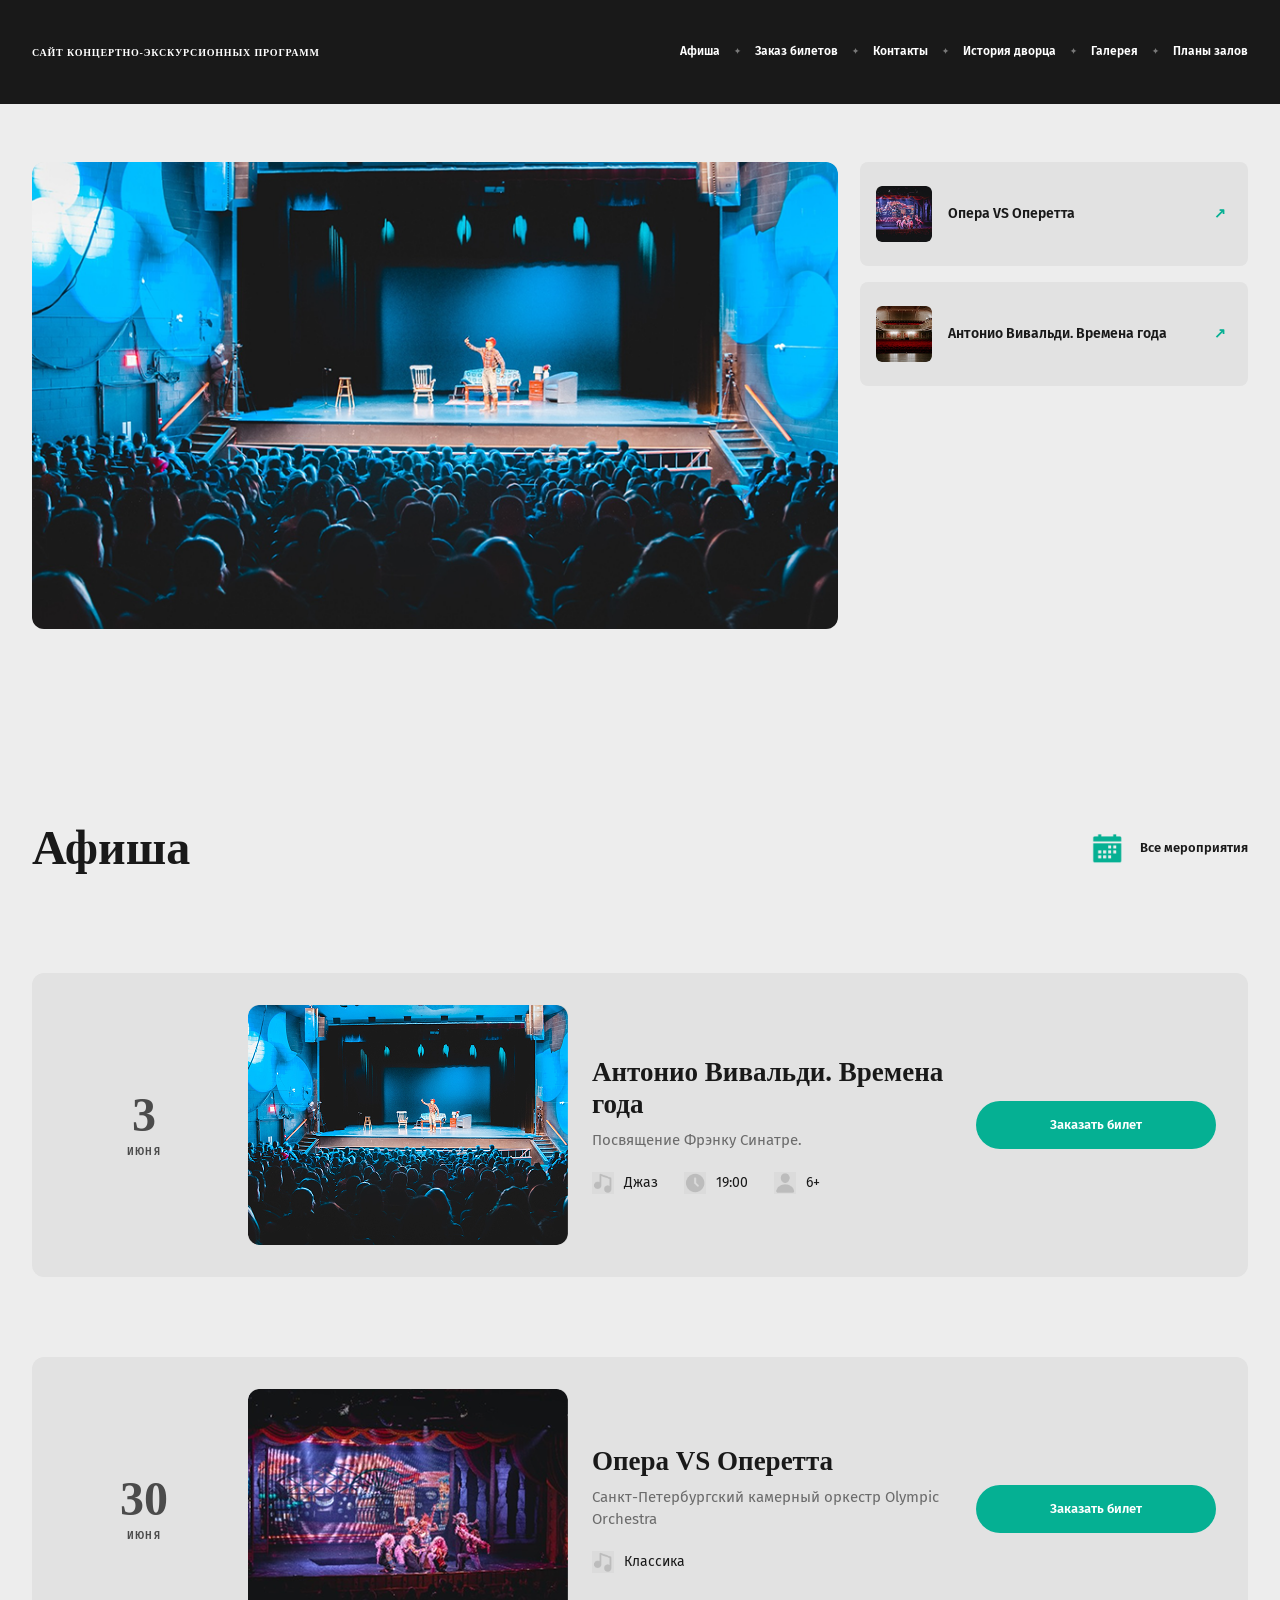
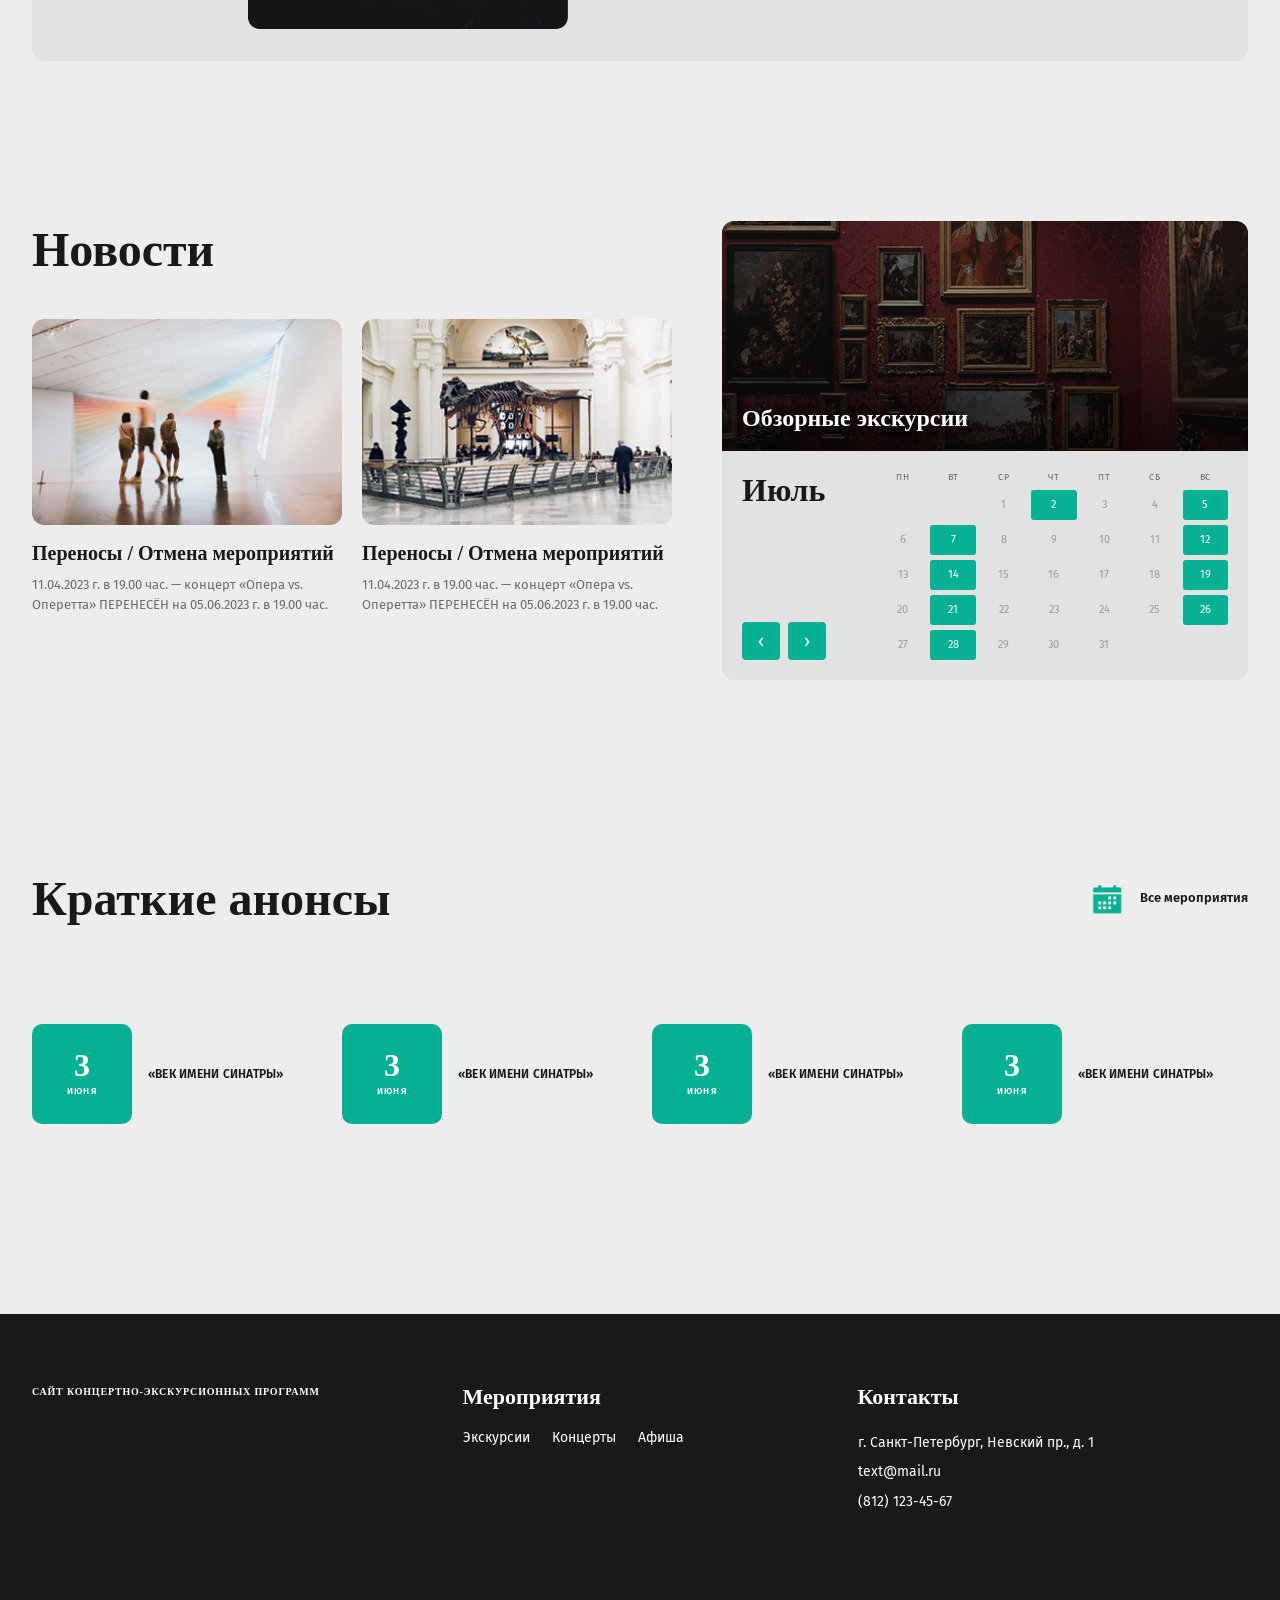
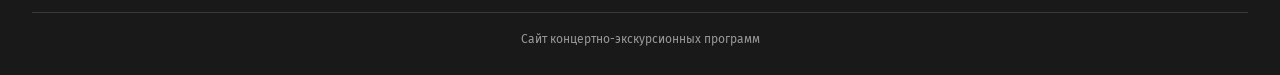
<file: index.html>
<!DOCTYPE html>
<html lang="ru">
<head>
  <meta charset="utf-8">
  <meta name="viewport" content="width=device-width, initial-scale=1">
  <title>Сайт концертно-экскурсионных программ — афиша и экскурсии</title>
  <meta name="description" content="Афиша концертов и обзорных экскурсий, краткие анонсы и календарь свободных дат.">
  <meta name="theme-color" content="#191919">
  <link rel="icon" href="assets/favicon.svg" type="image/svg+xml">
  <link rel="stylesheet" href="styles/style.css">
</head>
<body>
  <header class="site-header">
    <div class="container site-header__inner">
      <a class="site-logo" href="index.html">Сайт концертно-экскурсионных программ</a>
      <nav class="site-nav" aria-label="Основная навигация">
        <ul class="site-nav__list">
          <li><a href="afisha.html">Афиша</a></li>
          <li><a href="event.html">Заказ билетов</a></li>
          <li><a href="contacts.html">Контакты</a></li>
          <li><a href="index.html#about">История дворца</a></li>
          <li><a href="index.html#news">Галерея</a></li>
          <li><a href="index.html#calendar">Планы залов</a></li>
        </ul>
      </nav>
    </div>
  </header>

  <main>
    <section class="container hero" aria-label="Ближайшие программы">
      <figure class="hero__poster">
        <img src="assets/images/theater.png" width="856" height="515" alt="Театральная сцена и зрительный зал">
      </figure>
      <ul class="hero__links">
        <li>
          <a class="announce-link" href="event.html">
            <img class="announce-link__thumb" src="assets/images/opera-thumb.png" width="56" height="56" alt="">
            <span>Опера VS Оперетта</span>
            <span class="announce-link__arrow" aria-hidden="true">↗</span>
          </a>
        </li>
        <li>
          <a class="announce-link" href="event.html">
            <img class="announce-link__thumb" src="assets/images/hall.png" width="56" height="56" alt="">
            <span>Антонио Вивальди. Времена года</span>
            <span class="announce-link__arrow" aria-hidden="true">↗</span>
          </a>
        </li>
      </ul>
    </section>

    <section class="container section" id="poster">
      <div class="section-head">
        <h1 class="section-head__title">Афиша</h1>
        <a class="section-head__all" href="afisha.html">Все мероприятия</a>
      </div>

      <ul class="event-list">
        <li>
          <article class="event-card">
            <p class="event-card__date">
              <span class="event-card__day">3</span>
              <span class="event-card__month">июня</span>
            </p>
            <img class="event-card__poster" src="assets/images/vivaldi.png" width="320" height="240" loading="lazy" alt="Зрительный зал на концерте">
            <div class="event-card__info">
              <h2 class="event-card__title">Антонио Вивальди. Времена года</h2>
              <p class="event-card__subtitle">Посвящение Фрэнку Синатре.</p>
              <ul class="meta">
                <li class="meta__item meta__item--genre">Джаз</li>
                <li class="meta__item meta__item--time"><time datetime="19:00">19:00</time></li>
                <li class="meta__item meta__item--age">6+</li>
              </ul>
            </div>
            <a class="button" href="event.html">Заказать билет</a>
          </article>
        </li>
        <li>
          <article class="event-card">
            <p class="event-card__date">
              <span class="event-card__day">30</span>
              <span class="event-card__month">июня</span>
            </p>
            <img class="event-card__poster" src="assets/images/opera.png" width="320" height="240" loading="lazy" alt="Артисты оперетты на сцене">
            <div class="event-card__info">
              <h2 class="event-card__title">Опера VS Оперетта</h2>
              <p class="event-card__subtitle">Санкт-Петербургский камерный оркестр Olympic Orchestra</p>
              <ul class="meta">
                <li class="meta__item meta__item--genre">Классика</li>
              </ul>
            </div>
            <a class="button" href="event.html">Заказать билет</a>
          </article>
        </li>
      </ul>
    </section>

    <div class="container feature-row">
      <section class="news" id="news">
        <h2 class="news__title">Новости</h2>
        <div class="news__grid">
          <article class="news-card">
            <img class="news-card__image" src="assets/images/news-gallery.png" width="240" height="160" loading="lazy" alt="Выставочный зал">
            <h3 class="news-card__title">Переносы / Отмена мероприятий</h3>
            <p class="news-card__text">11.04.2023 г. в 19.00 час. — концерт «Опера vs. Оперетта» ПЕРЕНЕСЁН на 05.06.2023 г. в 19.00 час.</p>
          </article>
          <article class="news-card">
            <img class="news-card__image" src="assets/images/news-museum.png" width="240" height="160" loading="lazy" alt="Экспозиция музея">
            <h3 class="news-card__title">Переносы / Отмена мероприятий</h3>
            <p class="news-card__text">11.04.2023 г. в 19.00 час. — концерт «Опера vs. Оперетта» ПЕРЕНЕСЁН на 05.06.2023 г. в 19.00 час.</p>
          </article>
        </div>
      </section>

      <aside class="excursions" id="calendar">
        <div class="excursions__cover">
          <img src="assets/images/excursion-cover.png" width="526" height="236" loading="lazy" alt="Исторический интерьер с картинами">
          <h2 class="excursions__title">Обзорные экскурсии</h2>
        </div>

        <div class="calendar" data-calendar>
          <div class="calendar__side">
            <h3 class="calendar__month" data-calendar-title aria-live="polite">Июль</h3>
            <div class="calendar__controls">
              <button class="calendar__arrow" type="button" data-calendar-prev aria-label="Предыдущий месяц">‹</button>
              <button class="calendar__arrow" type="button" data-calendar-next aria-label="Следующий месяц">›</button>
            </div>
          </div>
          <div class="calendar__board">
            <div class="calendar__weekdays" aria-hidden="true">
              <span>Пн</span><span>Вт</span><span>Ср</span><span>Чт</span><span>Пт</span><span>Сб</span><span>Вс</span>
            </div>
            <div class="calendar__days" data-calendar-grid role="group" aria-label="Календарь экскурсий"></div>
          </div>
        </div>
      </aside>
    </div>

    <section class="container section section--last" id="about">
      <div class="section-head">
        <h2 class="section-head__title">Краткие анонсы</h2>
        <a class="section-head__all" href="afisha.html">Все мероприятия</a>
      </div>
      <div class="promo-grid">
        <article class="promo">
          <time class="promo__badge" datetime="2023-06-03">
            <span class="promo__day">3</span>
            <span class="promo__month">июня</span>
          </time>
          <p class="promo__text">«Век имени Синатры»</p>
        </article>
        <article class="promo">
          <time class="promo__badge" datetime="2023-06-03">
            <span class="promo__day">3</span>
            <span class="promo__month">июня</span>
          </time>
          <p class="promo__text">«Век имени Синатры»</p>
        </article>
        <article class="promo">
          <time class="promo__badge" datetime="2023-06-03">
            <span class="promo__day">3</span>
            <span class="promo__month">июня</span>
          </time>
          <p class="promo__text">«Век имени Синатры»</p>
        </article>
        <article class="promo">
          <time class="promo__badge" datetime="2023-06-03">
            <span class="promo__day">3</span>
            <span class="promo__month">июня</span>
          </time>
          <p class="promo__text">«Век имени Синатры»</p>
        </article>
      </div>
    </section>
  </main>

  <footer class="site-footer">
    <div class="container">
      <div class="site-footer__top">
        <a class="site-logo" href="index.html">Сайт концертно-экскурсионных программ</a>
        <div class="footer-block">
          <h2 class="footer-block__title">Мероприятия</h2>
          <nav class="footer-links" aria-label="Мероприятия">
            <a href="index.html#calendar">Экскурсии</a>
            <a href="afisha.html">Концерты</a>
            <a href="afisha.html">Афиша</a>
          </nav>
        </div>
        <div class="footer-block">
          <h2 class="footer-block__title">Контакты</h2>
          <address class="footer-contact">
            <p>г. Санкт-Петербург, Невский пр., д. 1</p>
            <a href="mailto:text@mail.ru">text@mail.ru</a>
            <a href="tel:+78121234567">(812) 123-45-67</a>
          </address>
        </div>
      </div>
      <p class="site-footer__note">Сайт концертно-экскурсионных программ</p>
    </div>
  </footer>

  <script src="scripts/main.js"></script>
</body>
</html>
</file>
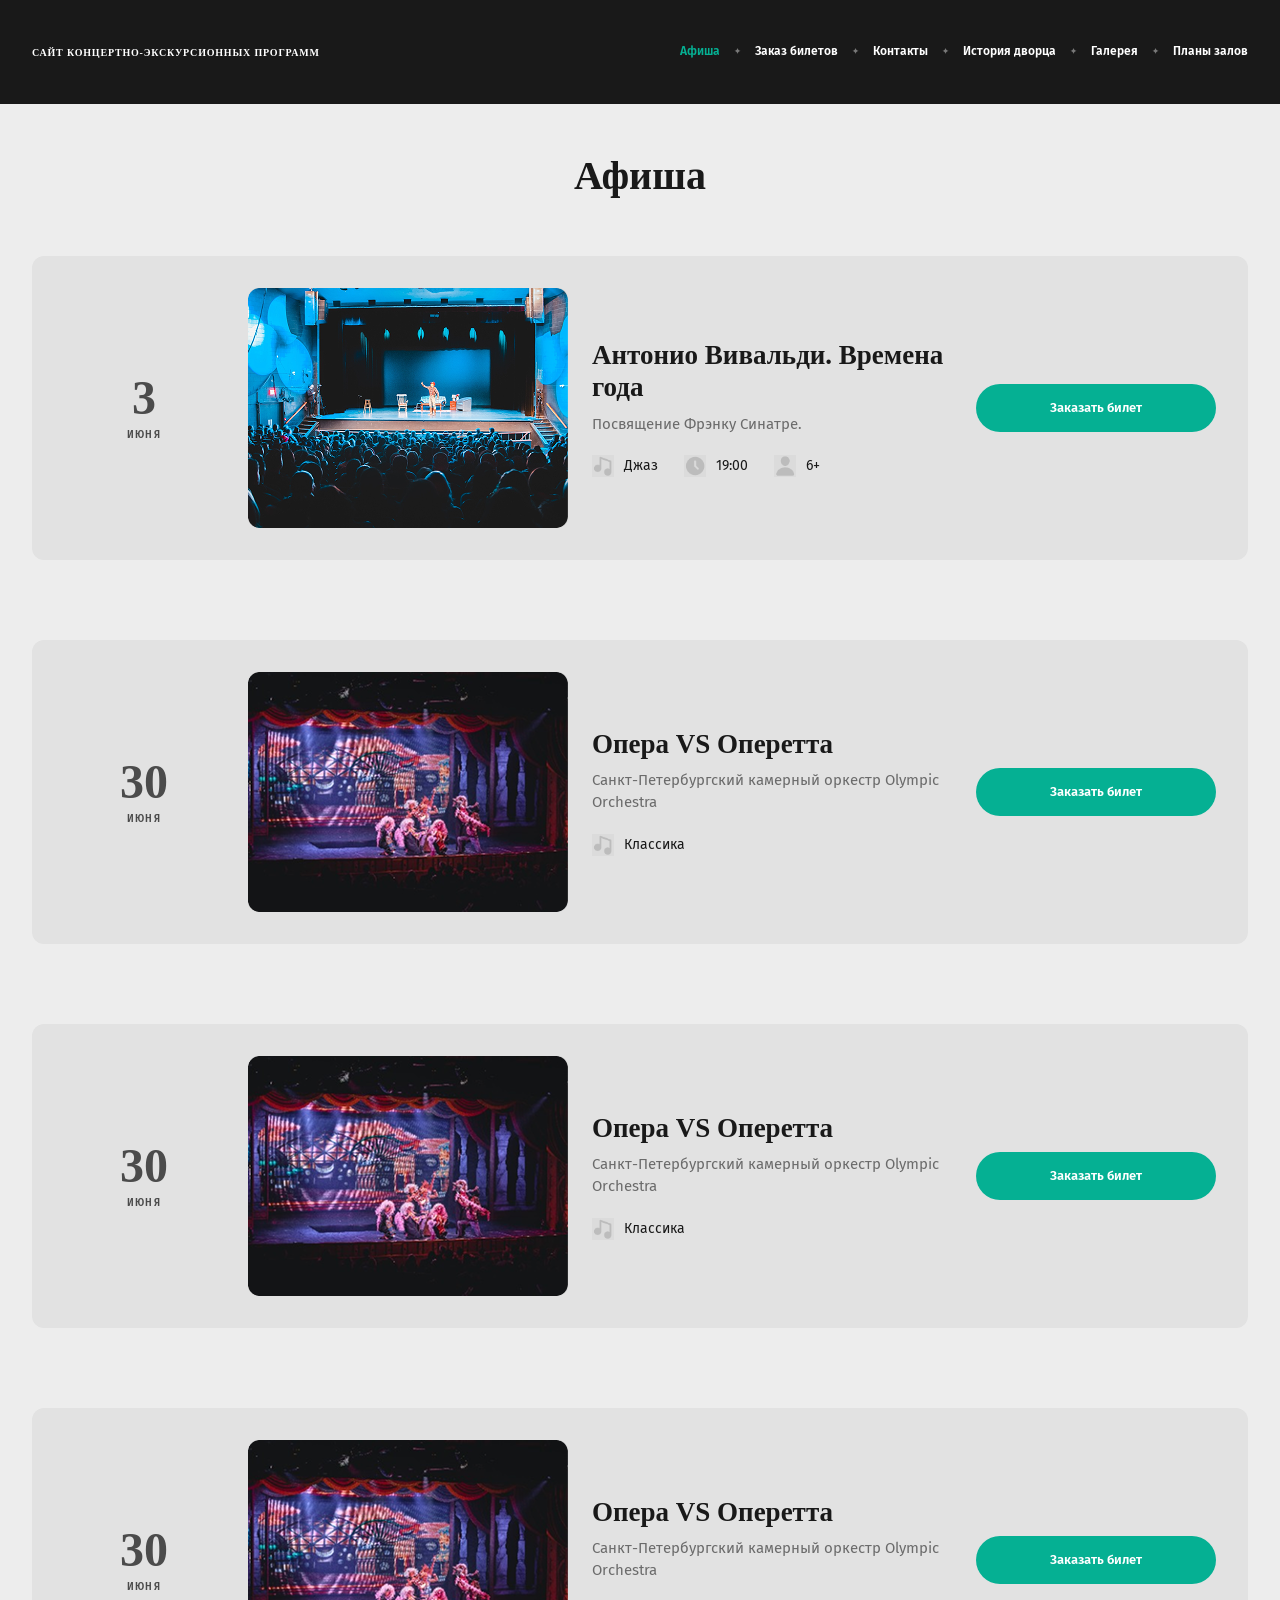
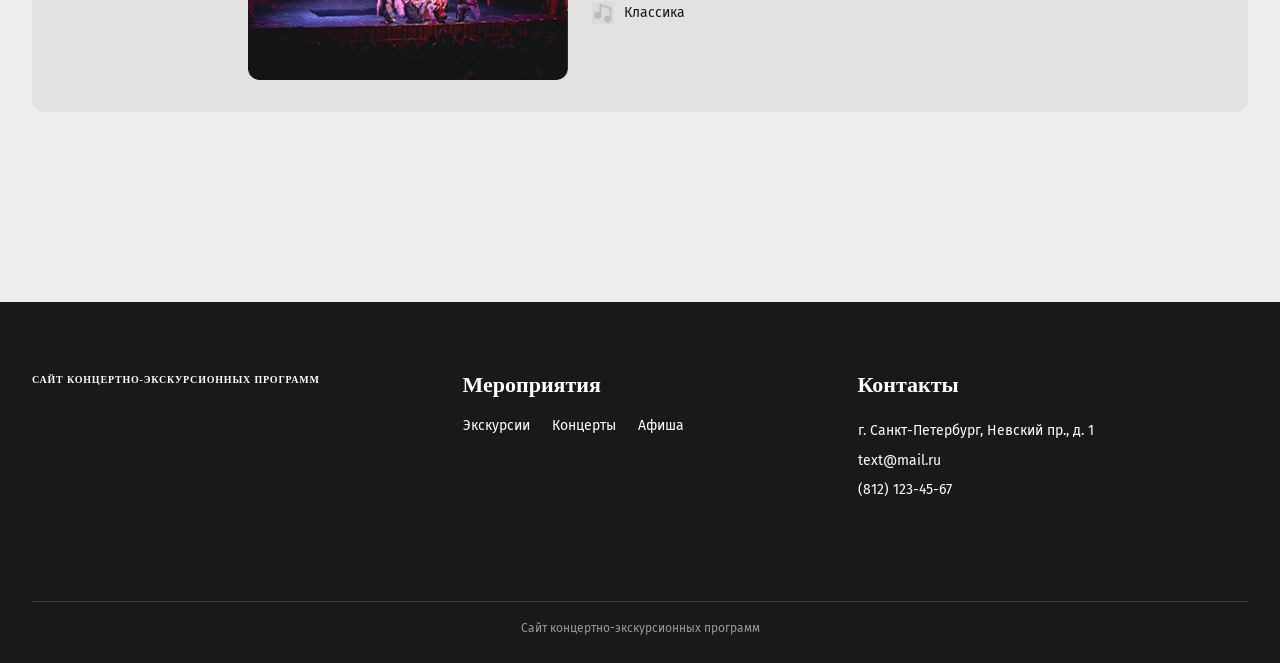
<file: afisha.html>
<!DOCTYPE html>
<html lang="ru">
<head>
  <meta charset="utf-8">
  <meta name="viewport" content="width=device-width, initial-scale=1">
  <title>Афиша — все концерты и экскурсии</title>
  <meta name="description" content="Полная афиша концертно-экскурсионных программ: даты, время начала и заказ билетов.">
  <meta name="theme-color" content="#191919">
  <link rel="icon" href="assets/favicon.svg" type="image/svg+xml">
  <link rel="stylesheet" href="styles/style.css">
</head>
<body>
  <header class="site-header">
    <div class="container site-header__inner">
      <a class="site-logo" href="index.html">Сайт концертно-экскурсионных программ</a>
      <nav class="site-nav" aria-label="Основная навигация">
        <ul class="site-nav__list">
          <li><a href="afisha.html" aria-current="page">Афиша</a></li>
          <li><a href="event.html">Заказ билетов</a></li>
          <li><a href="contacts.html">Контакты</a></li>
          <li><a href="index.html#about">История дворца</a></li>
          <li><a href="index.html#news">Галерея</a></li>
          <li><a href="index.html#calendar">Планы залов</a></li>
        </ul>
      </nav>
    </div>
  </header>

  <main class="container">
    <h1 class="page-title">Афиша</h1>

    <ul class="event-list">
      <li>
        <article class="event-card">
          <p class="event-card__date">
            <span class="event-card__day">3</span>
            <span class="event-card__month">июня</span>
          </p>
          <img class="event-card__poster" src="assets/images/vivaldi.png" width="320" height="240" alt="Зрительный зал на концерте">
          <div class="event-card__info">
            <h2 class="event-card__title">Антонио Вивальди. Времена года</h2>
            <p class="event-card__subtitle">Посвящение Фрэнку Синатре.</p>
            <ul class="meta">
              <li class="meta__item meta__item--genre">Джаз</li>
              <li class="meta__item meta__item--time"><time datetime="19:00">19:00</time></li>
              <li class="meta__item meta__item--age">6+</li>
            </ul>
          </div>
          <a class="button" href="event.html">Заказать билет</a>
        </article>
      </li>
      <li>
        <article class="event-card">
          <p class="event-card__date">
            <span class="event-card__day">30</span>
            <span class="event-card__month">июня</span>
          </p>
          <img class="event-card__poster" src="assets/images/opera.png" width="320" height="240" loading="lazy" alt="Артисты оперетты на сцене">
          <div class="event-card__info">
            <h2 class="event-card__title">Опера VS Оперетта</h2>
            <p class="event-card__subtitle">Санкт-Петербургский камерный оркестр Olympic Orchestra</p>
            <ul class="meta">
              <li class="meta__item meta__item--genre">Классика</li>
            </ul>
          </div>
          <a class="button" href="event.html">Заказать билет</a>
        </article>
      </li>
      <li>
        <article class="event-card">
          <p class="event-card__date">
            <span class="event-card__day">30</span>
            <span class="event-card__month">июня</span>
          </p>
          <img class="event-card__poster" src="assets/images/opera.png" width="320" height="240" loading="lazy" alt="Артисты оперетты на сцене">
          <div class="event-card__info">
            <h2 class="event-card__title">Опера VS Оперетта</h2>
            <p class="event-card__subtitle">Санкт-Петербургский камерный оркестр Olympic Orchestra</p>
            <ul class="meta">
              <li class="meta__item meta__item--genre">Классика</li>
            </ul>
          </div>
          <a class="button" href="event.html">Заказать билет</a>
        </article>
      </li>
      <li>
        <article class="event-card">
          <p class="event-card__date">
            <span class="event-card__day">30</span>
            <span class="event-card__month">июня</span>
          </p>
          <img class="event-card__poster" src="assets/images/opera.png" width="320" height="240" loading="lazy" alt="Артисты оперетты на сцене">
          <div class="event-card__info">
            <h2 class="event-card__title">Опера VS Оперетта</h2>
            <p class="event-card__subtitle">Санкт-Петербургский камерный оркестр Olympic Orchestra</p>
            <ul class="meta">
              <li class="meta__item meta__item--genre">Классика</li>
            </ul>
          </div>
          <a class="button" href="event.html">Заказать билет</a>
        </article>
      </li>
    </ul>
  </main>

  <footer class="site-footer">
    <div class="container">
      <div class="site-footer__top">
        <a class="site-logo" href="index.html">Сайт концертно-экскурсионных программ</a>
        <div class="footer-block">
          <h2 class="footer-block__title">Мероприятия</h2>
          <nav class="footer-links" aria-label="Мероприятия">
            <a href="index.html#calendar">Экскурсии</a>
            <a href="afisha.html">Концерты</a>
            <a href="afisha.html">Афиша</a>
          </nav>
        </div>
        <div class="footer-block">
          <h2 class="footer-block__title">Контакты</h2>
          <address class="footer-contact">
            <p>г. Санкт-Петербург, Невский пр., д. 1</p>
            <a href="mailto:text@mail.ru">text@mail.ru</a>
            <a href="tel:+78121234567">(812) 123-45-67</a>
          </address>
        </div>
      </div>
      <p class="site-footer__note">Сайт концертно-экскурсионных программ</p>
    </div>
  </footer>
</body>
</html>
</file>
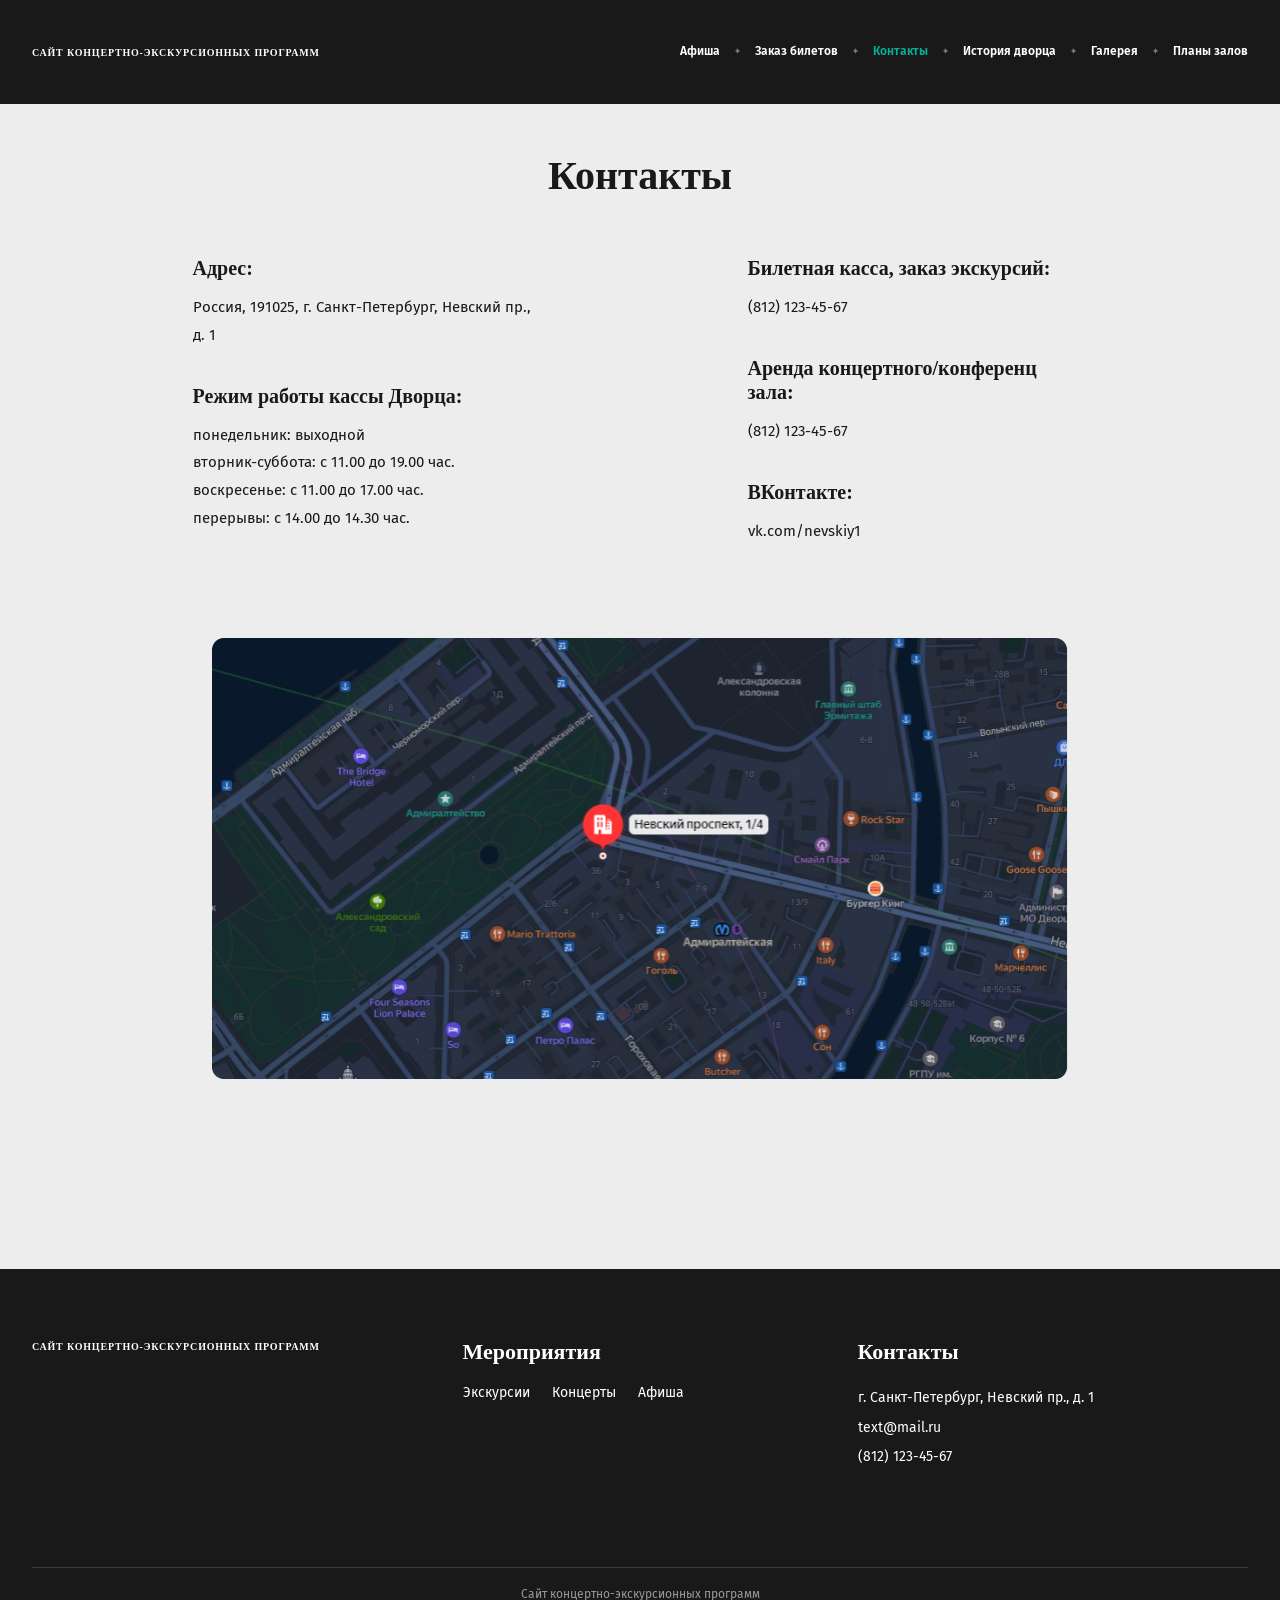
<file: contacts.html>
<!DOCTYPE html>
<html lang="ru">
<head>
  <meta charset="utf-8">
  <meta name="viewport" content="width=device-width, initial-scale=1">
  <title>Контакты — адрес, касса и схема проезда</title>
  <meta name="description" content="Контакты Дворца: адрес, режим работы билетной кассы, телефоны и карта.">
  <meta name="theme-color" content="#191919">
  <link rel="icon" href="assets/favicon.svg" type="image/svg+xml">
  <link rel="stylesheet" href="styles/style.css">
</head>
<body>
  <header class="site-header">
    <div class="container site-header__inner">
      <a class="site-logo" href="index.html">Сайт концертно-экскурсионных программ</a>
      <nav class="site-nav" aria-label="Основная навигация">
        <ul class="site-nav__list">
          <li><a href="afisha.html">Афиша</a></li>
          <li><a href="event.html">Заказ билетов</a></li>
          <li><a href="contacts.html" aria-current="page">Контакты</a></li>
          <li><a href="index.html#about">История дворца</a></li>
          <li><a href="index.html#news">Галерея</a></li>
          <li><a href="index.html#calendar">Планы залов</a></li>
        </ul>
      </nav>
    </div>
  </header>

  <main class="container">
    <h1 class="page-title">Контакты</h1>

    <div class="contacts-grid">
      <div>
        <div class="contact-block">
          <h2 class="contact-block__title">Адрес:</h2>
          <p>Россия, 191025, г. Санкт-Петербург, Невский пр., д. 1</p>
        </div>
        <div class="contact-block">
          <h2 class="contact-block__title">Режим работы кассы Дворца:</h2>
          <p>понедельник: выходной</p>
          <p>вторник-суббота: с 11.00 до 19.00 час.</p>
          <p>воскресенье: с 11.00 до 17.00 час.</p>
          <p>перерывы: с 14.00 до 14.30 час.</p>
        </div>
      </div>

      <div>
        <div class="contact-block">
          <h2 class="contact-block__title">Билетная касса, заказ экскурсий:</h2>
          <p><a href="tel:+78121234567">(812) 123-45-67</a></p>
        </div>
        <div class="contact-block">
          <h2 class="contact-block__title">Аренда концертного/конференц зала:</h2>
          <p><a href="tel:+78121234567">(812) 123-45-67</a></p>
        </div>
        <div class="contact-block">
          <h2 class="contact-block__title">ВКонтакте:</h2>
          <p><a href="https://vk.com/nevskiy1">vk.com/nevskiy1</a></p>
        </div>
      </div>
    </div>

    <img class="contacts-map" src="assets/images/map.png" width="860" height="444" loading="lazy" alt="Карта: Невский проспект, 1">
  </main>

  <footer class="site-footer">
    <div class="container">
      <div class="site-footer__top">
        <a class="site-logo" href="index.html">Сайт концертно-экскурсионных программ</a>
        <div class="footer-block">
          <h2 class="footer-block__title">Мероприятия</h2>
          <nav class="footer-links" aria-label="Мероприятия">
            <a href="index.html#calendar">Экскурсии</a>
            <a href="afisha.html">Концерты</a>
            <a href="afisha.html">Афиша</a>
          </nav>
        </div>
        <div class="footer-block">
          <h2 class="footer-block__title">Контакты</h2>
          <address class="footer-contact">
            <p>г. Санкт-Петербург, Невский пр., д. 1</p>
            <a href="mailto:text@mail.ru">text@mail.ru</a>
            <a href="tel:+78121234567">(812) 123-45-67</a>
          </address>
        </div>
      </div>
      <p class="site-footer__note">Сайт концертно-экскурсионных программ</p>
    </div>
  </footer>
</body>
</html>
</file>
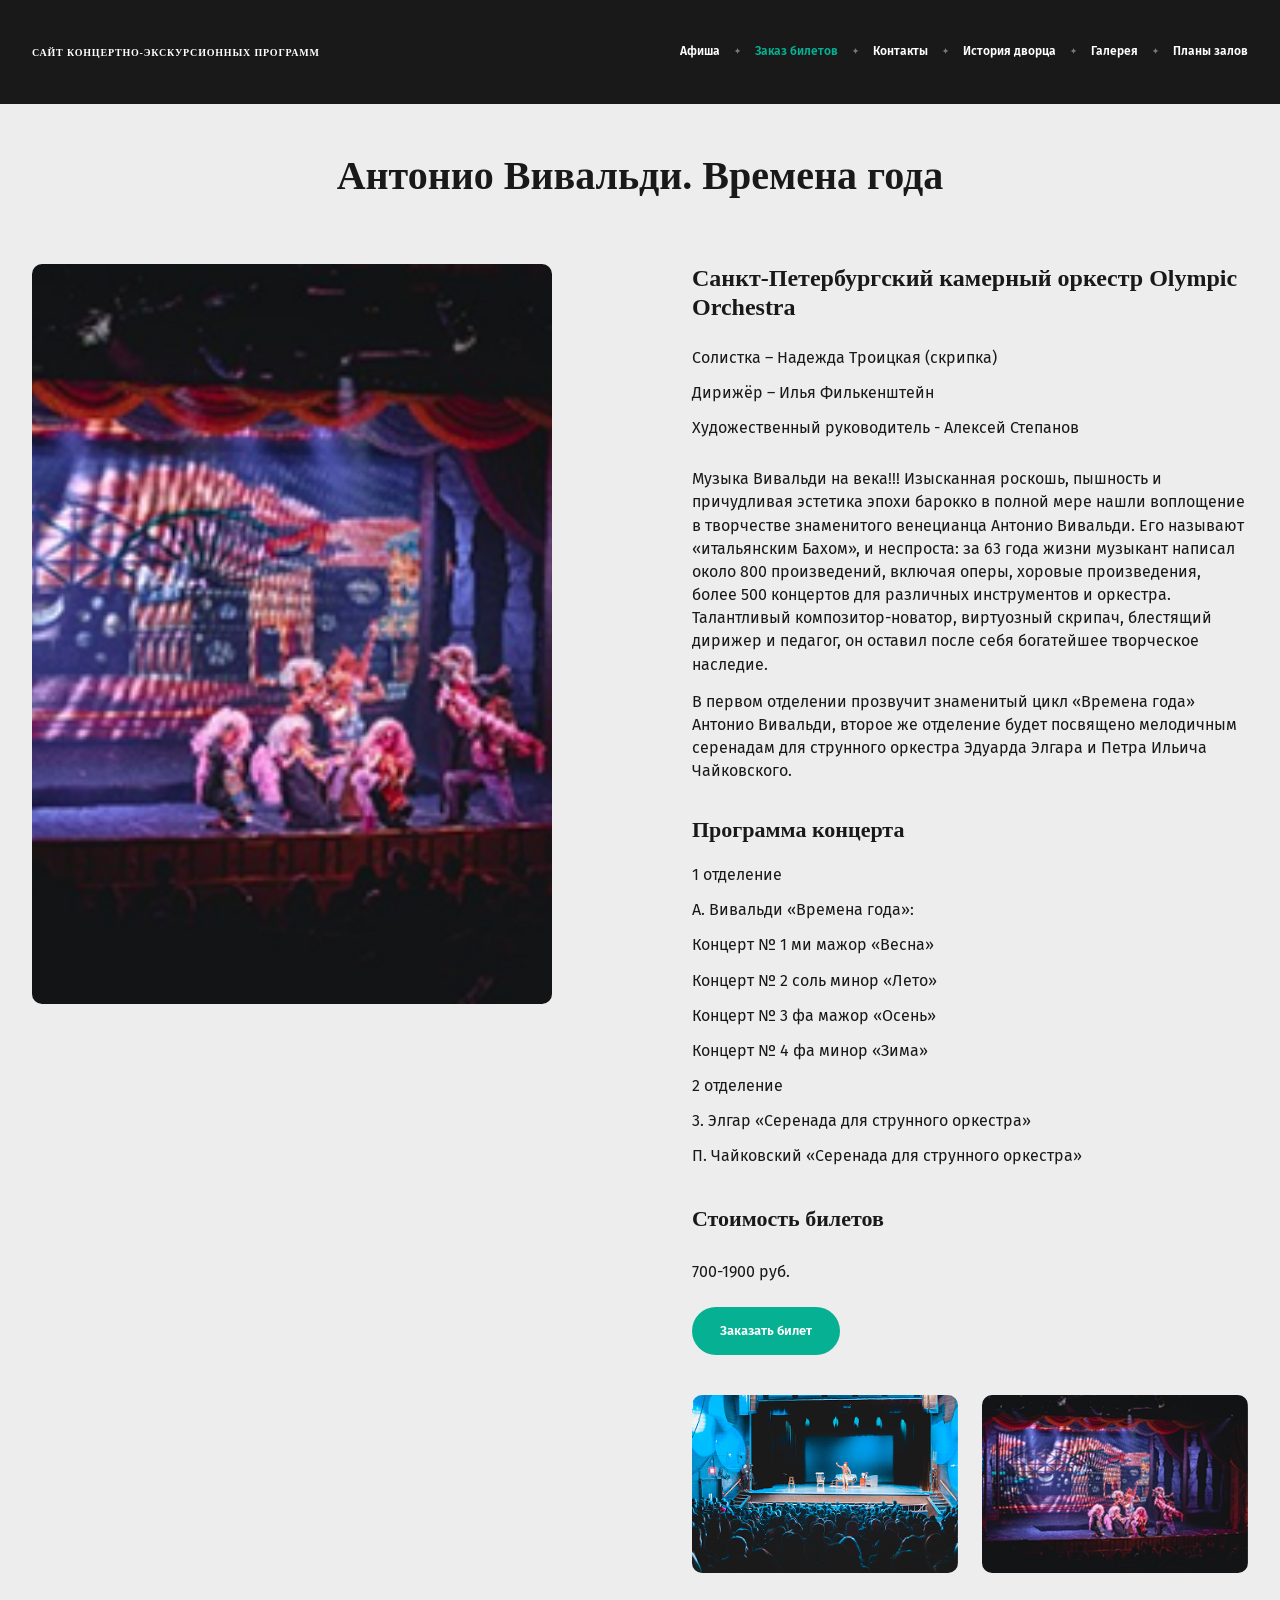
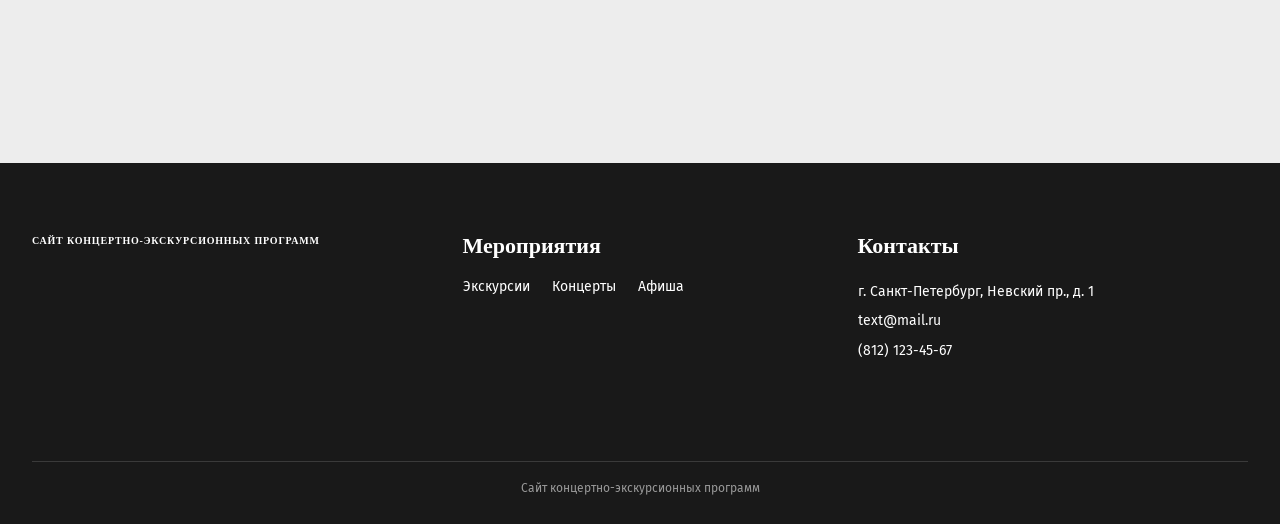
<file: event.html>
<!DOCTYPE html>
<html lang="ru">
<head>
  <meta charset="utf-8">
  <meta name="viewport" content="width=device-width, initial-scale=1">
  <title>Антонио Вивальди. Времена года — описание концерта</title>
  <meta name="description" content="Концерт «Антонио Вивальди. Времена года»: программа вечера, состав оркестра, стоимость билетов.">
  <meta name="theme-color" content="#191919">
  <link rel="icon" href="assets/favicon.svg" type="image/svg+xml">
  <link rel="stylesheet" href="styles/style.css">
</head>
<body>
  <header class="site-header">
    <div class="container site-header__inner">
      <a class="site-logo" href="index.html">Сайт концертно-экскурсионных программ</a>
      <nav class="site-nav" aria-label="Основная навигация">
        <ul class="site-nav__list">
          <li><a href="afisha.html">Афиша</a></li>
          <li><a href="event.html" aria-current="page">Заказ билетов</a></li>
          <li><a href="contacts.html">Контакты</a></li>
          <li><a href="index.html#about">История дворца</a></li>
          <li><a href="index.html#news">Галерея</a></li>
          <li><a href="index.html#calendar">Планы залов</a></li>
        </ul>
      </nav>
    </div>
  </header>

  <main class="container">
    <h1 class="page-title">Антонио Вивальди. Времена года</h1>

    <div class="event-hero">
      <img class="event-hero__poster" src="assets/images/opera.png" width="520" height="740" alt="Сцена во время концерта">

      <div class="event-hero__info">
        <h2 class="event-hero__lead">Санкт-Петербургский камерный оркестр Olympic Orchestra</h2>

        <p class="event-hero__line">Солистка – Надежда Троицкая (скрипка)</p>
        <p class="event-hero__line">Дирижёр – Илья Филькенштейн</p>
        <p class="event-hero__line">Художественный руководитель - Алексей Степанов</p>

        <p class="event-hero__text">Музыка Вивальди на века!!! Изысканная роскошь, пышность и причудливая эстетика эпохи барокко в полной мере нашли воплощение в творчестве знаменитого венецианца Антонио Вивальди. Его называют «итальянским Бахом», и неспроста: за 63 года жизни музыкант написал около 800 произведений, включая оперы, хоровые произведения, более 500 концертов для различных инструментов и оркестра. Талантливый композитор-новатор, виртуозный скрипач, блестящий дирижер и педагог, он оставил после себя богатейшее творческое наследие.</p>

        <p class="event-hero__text">В первом отделении прозвучит знаменитый цикл «Времена года» Антонио Вивальди, второе же отделение будет посвящено мелодичным серенадам для струнного оркестра Эдуарда Элгара и Петра Ильича Чайковского.</p>

        <h2 class="event-hero__subtitle">Программа концерта</h2>
        <ul class="program">
          <li class="program__row">1 отделение</li>
          <li class="program__row">А. Вивальди «Времена года»:</li>
          <li class="program__row">Концерт № 1 ми мажор «Весна»</li>
          <li class="program__row">Концерт № 2 соль минор «Лето»</li>
          <li class="program__row">Концерт № 3 фа мажор «Осень»</li>
          <li class="program__row">Концерт № 4 фа минор «Зима»</li>
          <li class="program__row">2 отделение</li>
          <li class="program__row">3. Элгар «Серенада для струнного оркестра»</li>
          <li class="program__row">П. Чайковский «Серенада для струнного оркестра»</li>
        </ul>

        <h2 class="event-hero__subtitle">Стоимость билетов</h2>
        <p class="event-hero__text">700-1900 руб.</p>

        <a class="button" href="contacts.html">Заказать билет</a>

        <div class="event-gallery">
          <img src="assets/images/vivaldi.png" width="300" height="200" loading="lazy" alt="Зал перед началом концерта">
          <img src="assets/images/opera.png" width="300" height="200" loading="lazy" alt="Артисты на сцене">
        </div>
      </div>
    </div>
  </main>

  <footer class="site-footer">
    <div class="container">
      <div class="site-footer__top">
        <a class="site-logo" href="index.html">Сайт концертно-экскурсионных программ</a>
        <div class="footer-block">
          <h2 class="footer-block__title">Мероприятия</h2>
          <nav class="footer-links" aria-label="Мероприятия">
            <a href="index.html#calendar">Экскурсии</a>
            <a href="afisha.html">Концерты</a>
            <a href="afisha.html">Афиша</a>
          </nav>
        </div>
        <div class="footer-block">
          <h2 class="footer-block__title">Контакты</h2>
          <address class="footer-contact">
            <p>г. Санкт-Петербург, Невский пр., д. 1</p>
            <a href="mailto:text@mail.ru">text@mail.ru</a>
            <a href="tel:+78121234567">(812) 123-45-67</a>
          </address>
        </div>
      </div>
      <p class="site-footer__note">Сайт концертно-экскурсионных программ</p>
    </div>
  </footer>
</body>
</html>
</file>
<file: styles/style.css>
﻿/* ============================================================
   Сайт концертно-экскурсионных программ
   Общие стили: сетка, типографика, компоненты страниц
   ============================================================ */

/* ---------- Шрифты ---------- */

@font-face {
  font-family: "Fira Sans";
  src: url("../assets/fonts/fira-sans-400.ttf") format("truetype");
  font-style: normal;
  font-weight: 400;
  font-display: swap;
}

@font-face {
  font-family: "Fira Sans";
  src: url("../assets/fonts/fira-sans-600.ttf") format("truetype");
  font-style: normal;
  font-weight: 600;
  font-display: swap;
}

@font-face {
  font-family: "Fira Sans";
  src: url("../assets/fonts/fira-sans-700.ttf") format("truetype");
  font-style: normal;
  font-weight: 700;
  font-display: swap;
}

/* ---------- Переменные ---------- */

:root {
  --ink: #191919;
  --page: #ededed;
  --surface: #e2e2e2;
  --surface-deep: #dcdcdc;
  --accent: #05b093;
  --accent-dark: #018d76;
  --muted: #6b6b6b;
  --container: 1296px;
  --edge: 32px;
  --serif: Georgia, "PT Serif", "Times New Roman", serif;
  --sans: "Fira Sans", Arial, Helvetica, sans-serif;
}

/* ---------- Основа ---------- */

*,
*::before,
*::after {
  box-sizing: border-box;
}

html {
  scroll-behavior: smooth;
}

body {
  margin: 0;
  background: var(--page);
  color: var(--ink);
  font-family: var(--sans);
  font-size: 16px;
  line-height: 1.45;
}

a {
  color: inherit;
  text-decoration: none;
}

img {
  display: block;
  max-inline-size: 100%;
  block-size: auto;
}

h1,
h2,
h3,
p {
  margin: 0;
}

h1,
h2,
h3 {
  font-family: var(--serif);
  font-weight: 700;
  line-height: 1.2;
}

button {
  font: inherit;
  cursor: pointer;
}

:focus-visible {
  outline: 2px solid var(--accent);
  outline-offset: 3px;
}

.container {
  inline-size: min(var(--container), calc(100% - var(--edge) * 2));
  margin-inline: auto;
}

/* ---------- Шапка ---------- */

.site-header {
  background: var(--ink);
  color: #fff;
}

.site-header__inner {
  display: flex;
  align-items: center;
  justify-content: space-between;
  gap: 40px;
  min-block-size: 104px;
}

.site-logo {
  font-family: var(--serif);
  font-size: 10px;
  white-space: nowrap;
  font-weight: 600;
  letter-spacing: 0.08em;
  line-height: 1.5;
  text-transform: uppercase;
}

.site-nav__list {
  display: flex;
  flex-wrap: wrap;
  align-items: center;
  margin: 0;
  padding: 0;
  list-style: none;
  font-size: 12px;
  font-weight: 600;
}

.site-nav__list > li {
  display: flex;
  align-items: center;
}

.site-nav__list > li + li::before {
  content: "✦";
  margin-inline: 14px;
  color: #7a7a7a;
  font-size: 8px;
}

.site-nav a {
  white-space: nowrap;
  transition: color 0.2s ease;
}

.site-nav a:hover,
.site-nav a[aria-current="page"] {
  color: var(--accent);
}

/* ---------- Обложка ---------- */

.hero {
  display: grid;
  grid-template-columns: minmax(0, 864fr) minmax(280px, 416fr);
  gap: 22px;
  margin-block-start: 58px;
}

.hero__poster {
  margin: 0;
  aspect-ratio: 864 / 501;
  overflow: hidden;
  border-radius: 12px;
  background: var(--surface);
}

.hero__poster img {
  inline-size: 100%;
  block-size: 100%;
  object-fit: cover;
}

.hero__links {
  display: flex;
  flex-direction: column;
  gap: 16px;
  margin: 0;
  padding: 0;
  list-style: none;
}

.announce-link {
  display: grid;
  grid-template-columns: 56px 1fr 18px;
  align-items: center;
  gap: 16px;
  min-block-size: 104px;
  padding: 12px 16px;
  border-radius: 8px;
  background: var(--surface);
  font-size: 14px;
  font-weight: 600;
  transition: background-color 0.2s ease;
}

.announce-link:hover {
  background: #d8e9e4;
}

.announce-link__thumb {
  inline-size: 56px;
  block-size: 56px;
  border-radius: 6px;
  object-fit: cover;
}

.announce-link__arrow {
  color: var(--accent);
  font-size: 14px;
  line-height: 1;
}

/* ---------- Заголовки секций ---------- */

.section {
  margin-block-start: 190px;
}

.section--last {
  margin-block-end: 96px;
}

.section-head {
  display: flex;
  align-items: center;
  justify-content: space-between;
  gap: 32px;
  margin-block-end: 96px;
}

.section-head__title {
  font-size: 48px;
}

.section-head__all {
  display: flex;
  align-items: center;
  gap: 16px;
  font-size: 13px;
  font-weight: 600;
  white-space: nowrap;
}

.section-head__all::before {
  content: "";
  flex: none;
  inline-size: 32px;
  block-size: 32px;
  background: url("../assets/icons/calendar.png") center / contain no-repeat;
}

.section-head__all:hover {
  color: var(--accent);
}

/* ---------- Карточка события ---------- */

.event-list {
  display: grid;
  gap: 80px;
  margin: 0;
  padding: 0;
  list-style: none;
}

.event-card {
  display: grid;
  grid-template-columns: 160px 320px minmax(0, 1fr) 240px;
  align-items: center;
  gap: 24px;
  padding: 32px;
  border-radius: 12px;
  background: var(--surface);
}

.event-card__date {
  display: flex;
  flex-direction: column;
  align-items: center;
  color: #4b4b4b;
}

.event-card__day {
  font-family: var(--serif);
  font-size: 48px;
  font-weight: 700;
  line-height: 1;
}

.event-card__month {
  margin-block-start: 6px;
  font-size: 10px;
  font-weight: 600;
  letter-spacing: 0.12em;
  text-transform: uppercase;
}

.event-card__poster {
  inline-size: 320px;
  aspect-ratio: 4 / 3;
  border-radius: 10px;
  object-fit: cover;
}

.event-card__title {
  font-size: 27px;
}

.event-card__subtitle {
  margin-block-start: 10px;
  color: var(--muted);
  font-size: 15px;
}

.meta {
  display: flex;
  flex-wrap: wrap;
  align-items: center;
  gap: 26px;
  margin: 20px 0 0;
  padding: 0;
  list-style: none;
  font-size: 14px;
}

.meta__item {
  display: flex;
  align-items: center;
  gap: 10px;
}

.meta__item::before {
  content: "";
  flex: none;
  inline-size: 22px;
  block-size: 22px;
  background-position: center;
  background-repeat: no-repeat;
  background-size: contain;
  opacity: 0.55;
}

.meta__item--genre::before {
  background-image: url("../assets/icons/music.png");
}

.meta__item--time::before {
  background-image: url("../assets/icons/clock.png");
}

.meta__item--age::before {
  background-image: url("../assets/icons/person.png");
}

/* ---------- Кнопка ---------- */

.button {
  display: inline-flex;
  align-items: center;
  justify-content: center;
  block-size: 48px;
  padding-inline: 28px;
  border: 0;
  border-radius: 24px;
  background: var(--accent);
  color: #fff;
  font-size: 13px;
  font-weight: 600;
  white-space: nowrap;
  transition: background-color 0.2s ease;
}

.button:hover {
  background: var(--accent-dark);
}

.event-card > .button {
  justify-self: stretch;
}

/* ---------- Новости и экскурсии ---------- */

.feature-row {
  display: grid;
  grid-template-columns: 640px 526px;
  justify-content: space-between;
  gap: 40px;
  margin-block-start: 160px;
}

.news__title {
  font-size: 48px;
  margin-block-end: 40px;
}

.news__grid {
  display: grid;
  grid-template-columns: 1fr 1fr;
  gap: 20px;
}

.news-card__image {
  inline-size: 100%;
  aspect-ratio: 3 / 2;
  border-radius: 10px;
  object-fit: cover;
  margin-block-end: 16px;
}

.news-card__title {
  font-size: 20px;
  margin-block-end: 10px;
}

.news-card__text {
  color: var(--muted);
  font-size: 13px;
  line-height: 1.55;
}

.excursions {
  align-self: start;
  overflow: hidden;
  border-radius: 12px;
  background: var(--surface);
}

.excursions__cover {
  position: relative;
  block-size: 230px;
  color: #fff;
}

.excursions__cover img {
  inline-size: 100%;
  block-size: 100%;
  object-fit: cover;
}

.excursions__cover::after {
  content: "";
  position: absolute;
  inset: 0;
  background: linear-gradient(0deg, rgba(0, 0, 0, 0.6), transparent 70%);
}

.excursions__title {
  position: absolute;
  z-index: 1;
  inset-block-end: 18px;
  inset-inline-start: 20px;
  font-size: 24px;
  text-shadow: 0 1px 12px rgba(0, 0, 0, 0.45);
}

/* ---------- Календарь ---------- */

.calendar {
  display: grid;
  grid-template-columns: 116px minmax(0, 1fr);
  align-items: stretch;
  gap: 22px;
  padding: 20px;
}

.calendar__side {
  display: flex;
  flex-direction: column;
  justify-content: space-between;
  gap: 20px;
}

.calendar__month {
  font-size: 32px;
}

.calendar__controls {
  display: flex;
  gap: 8px;
}

.calendar__arrow {
  inline-size: 38px;
  block-size: 38px;
  border: 0;
  border-radius: 4px;
  background: var(--accent);
  color: #fff;
  font-size: 18px;
  line-height: 1;
}

.calendar__arrow:hover {
  background: var(--accent-dark);
}

.calendar__weekdays,
.calendar__days {
  display: grid;
  grid-template-columns: repeat(7, minmax(0, 1fr));
  gap: 5px;
  text-align: center;
}

.calendar__weekdays {
  margin-block-end: 6px;
  color: var(--muted);
  font-size: 9px;
  letter-spacing: 0.06em;
  text-transform: uppercase;
}

.calendar__days button {
  block-size: 30px;
  border: 0;
  border-radius: 3px;
  background: #d9d9d9;
  color: #6b6b6b;
  font-size: 11px;
  transition: background-color 0.2s ease;
}

.calendar__days button.is-free {
  background: var(--accent);
  color: #fff;
}

.calendar__days button.is-free:hover {
  background: var(--accent-dark);
}

.calendar__days button[aria-pressed="true"] {
  box-shadow: 0 0 0 2px #fff inset;
}

.calendar__days button:disabled {
  background: transparent;
  color: #9a9a9a;
  cursor: default;
}

.calendar__empty {
  block-size: 30px;
}

@media (max-width: 620px) {
  .calendar {
    grid-template-columns: 84px minmax(0, 1fr);
  }

  .calendar__month {
    font-size: 24px;
  }

  .calendar__days button,
  .calendar__empty {
    block-size: 28px;
  }
}

/* ---------- Краткие анонсы ---------- */

.promo-grid {
  display: grid;
  grid-template-columns: repeat(4, minmax(0, 1fr));
  gap: 24px;
}

.promo {
  display: flex;
  align-items: center;
  gap: 16px;
}

.promo__badge {
  display: flex;
  flex: none;
  flex-direction: column;
  align-items: center;
  justify-content: center;
  inline-size: 100px;
  block-size: 100px;
  border-radius: 10px;
  background: var(--accent);
  color: #fff;
}

.promo__day {
  font-family: var(--serif);
  font-size: 32px;
  font-weight: 700;
  line-height: 1;
}

.promo__month {
  margin-block-start: 4px;
  font-size: 9px;
  font-weight: 600;
  letter-spacing: 0.12em;
  text-transform: uppercase;
}

.promo__text {
  font-size: 12px;
  font-weight: 600;
  letter-spacing: 0.02em;
  line-height: 1.5;
  text-transform: uppercase;
}

/* ---------- Подвал ---------- */

.site-footer {
  margin-block-start: 190px;
  padding-block: 70px 26px;
  background: var(--ink);
  color: #fff;
}

.site-footer__top {
  display: grid;
  grid-template-columns: 1.1fr 1fr 1.1fr;
  gap: 40px;
}

.footer-block__title {
  font-size: 22px;
  margin-block-end: 18px;
}

.footer-links {
  display: flex;
  flex-wrap: wrap;
  gap: 10px 22px;
  font-size: 14px;
}

.footer-links a:hover {
  color: var(--accent);
}

.footer-contact {
  font-style: normal;
  font-size: 14px;
  line-height: 2.1;
}

.footer-contact a {
  display: block;
}

.footer-contact a:hover {
  color: var(--accent);
}

.site-footer__note {
  margin-block-start: 96px;
  padding-block-start: 18px;
  border-block-start: 1px solid #3a3a3a;
  color: #999;
  font-size: 12px;
  text-align: center;
}

/* ---------- Страница «Афиша» ---------- */

.page-title {
  margin-block: 48px 56px;
  font-size: 40px;
  text-align: center;
}

/* ---------- Страница события ---------- */

.event-hero {
  display: grid;
  grid-template-columns: 520px minmax(0, 1fr);
  gap: 140px;
  margin-block-start: 64px;
}

.event-hero__poster {
  inline-size: 100%;
  aspect-ratio: 520 / 740;
  border-radius: 10px;
  object-fit: cover;
}

.event-hero__lead {
  font-size: 24px;
  margin-block-end: 24px;
}

.event-hero__line {
  margin-block-end: 12px;
  font-size: 16px;
}

.event-hero__text {
  margin-block-start: 28px;
  font-size: 16px;
  line-height: 1.45;
}

.event-hero__text + .event-hero__text {
  margin-block-start: 14px;
}

.event-hero__subtitle {
  margin-block: 34px 16px;
  font-size: 22px;
}

.program {
  margin: 0;
  padding: 0;
  list-style: none;
  font-size: 16px;
  line-height: 1.95;
}

.program__row {
  margin-block-end: 4px;
}

.event-hero .button {
  margin-block-start: 24px;
}

.event-gallery {
  display: grid;
  grid-template-columns: 1fr 1fr;
  gap: 24px;
  margin-block-start: 40px;
}

.event-gallery img {
  inline-size: 100%;
  aspect-ratio: 3 / 2;
  border-radius: 10px;
  object-fit: cover;
}

/* ---------- Контакты ---------- */

.contacts-grid {
  display: grid;
  grid-template-columns: 340px 340px;
  justify-content: center;
  gap: 215px;
  margin-block-start: 8px;
}

.contact-block {
  margin-block-end: 34px;
}

.contact-block__title {
  font-size: 20px;
  margin-block-end: 14px;
}

.contact-block p {
  font-size: 15px;
  line-height: 1.85;
}

.contact-block a:hover {
  color: var(--accent);
}

.contacts-map {
  display: block;
  inline-size: 860px;
  max-inline-size: 100%;
  margin-block: 56px 0;
  margin-inline: auto;
  border-radius: 10px;
}

/* ---------- Адаптив ---------- */

@media (max-width: 1180px) {
  .event-card {
    grid-template-columns: 72px 240px minmax(0, 1fr);
  }

  .event-card__poster {
    inline-size: 240px;
  }

  .event-card > .button {
    grid-column: 3;
    justify-self: start;
    margin-block-start: 18px;
  }

  .feature-row {
    grid-template-columns: 1fr 1fr;
  }

  .event-hero {
    grid-template-columns: 380px minmax(0, 1fr);
    gap: 60px;
  }
}

@media (max-width: 900px) {
  .site-header__inner {
    flex-direction: column;
    align-items: flex-start;
    gap: 18px;
    padding-block: 22px;
    min-block-size: 0;
  }

  .hero {
    grid-template-columns: 1fr;
    margin-block-start: 24px;
  }

  .feature-row {
    grid-template-columns: 1fr;
    gap: 48px;
  }

  .event-card {
    grid-template-columns: 64px minmax(0, 1fr);
    padding: 18px;
  }

  .event-card__date {
    grid-row: 1 / span 2;
  }

  .event-card__poster {
    inline-size: 100%;
    max-block-size: 220px;
  }

  .event-card__info,
  .event-card > .button {
    grid-column: 2;
  }

  .event-card > .button {
    justify-self: stretch;
  }

  .event-card__title {
    font-size: 22px;
  }

  .promo-grid {
    grid-template-columns: 1fr 1fr;
  }

  .event-hero {
    grid-template-columns: 1fr;
    gap: 32px;
  }

  .event-hero__poster {
    max-block-size: 520px;
    inline-size: auto;
  }

  .contacts-grid {
    grid-template-columns: 1fr 1fr;
    gap: 32px;
  }

  .site-footer__top {
    grid-template-columns: 1fr 1fr;
  }

  .site-footer__top > .site-logo {
    grid-column: 1 / -1;
  }
}

@media (max-width: 620px) {
  :root {
    --edge: 16px;
  }

  .site-nav__list {
    font-size: 11px;
  }

  .site-nav__list > li + li::before {
    margin-inline: 8px;
  }

  .section {
    margin-block-start: 64px;
  }

  .section--last {
    margin-block-end: 64px;
  }

  .section-head {
    margin-block-end: 28px;
  }

  .section-head__title {
    font-size: 30px;
  }

  .section-head__all {
    gap: 10px;
    font-size: 11px;
  }

  .section-head__all::before {
    inline-size: 24px;
    block-size: 24px;
  }

  .news__title,
  .page-title {
    font-size: 30px;
  }

  .page-title {
    margin-block: 40px 32px;
  }

  .news__grid,
  .promo-grid,
  .event-gallery {
    grid-template-columns: 1fr;
  }

  .promo {
    gap: 12px;
  }

  .promo__badge {
    inline-size: 76px;
    block-size: 76px;
  }

  .contacts-grid {
    grid-template-columns: 1fr;
  }

  .site-footer__top {
    grid-template-columns: 1fr;
  }

  .event-card__day {
    font-size: 34px;
  }
}

@media (prefers-reduced-motion: reduce) {
  html {
    scroll-behavior: auto;
  }

  *,
  *::before,
  *::after {
    transition: none !important;
  }
}
</file>
